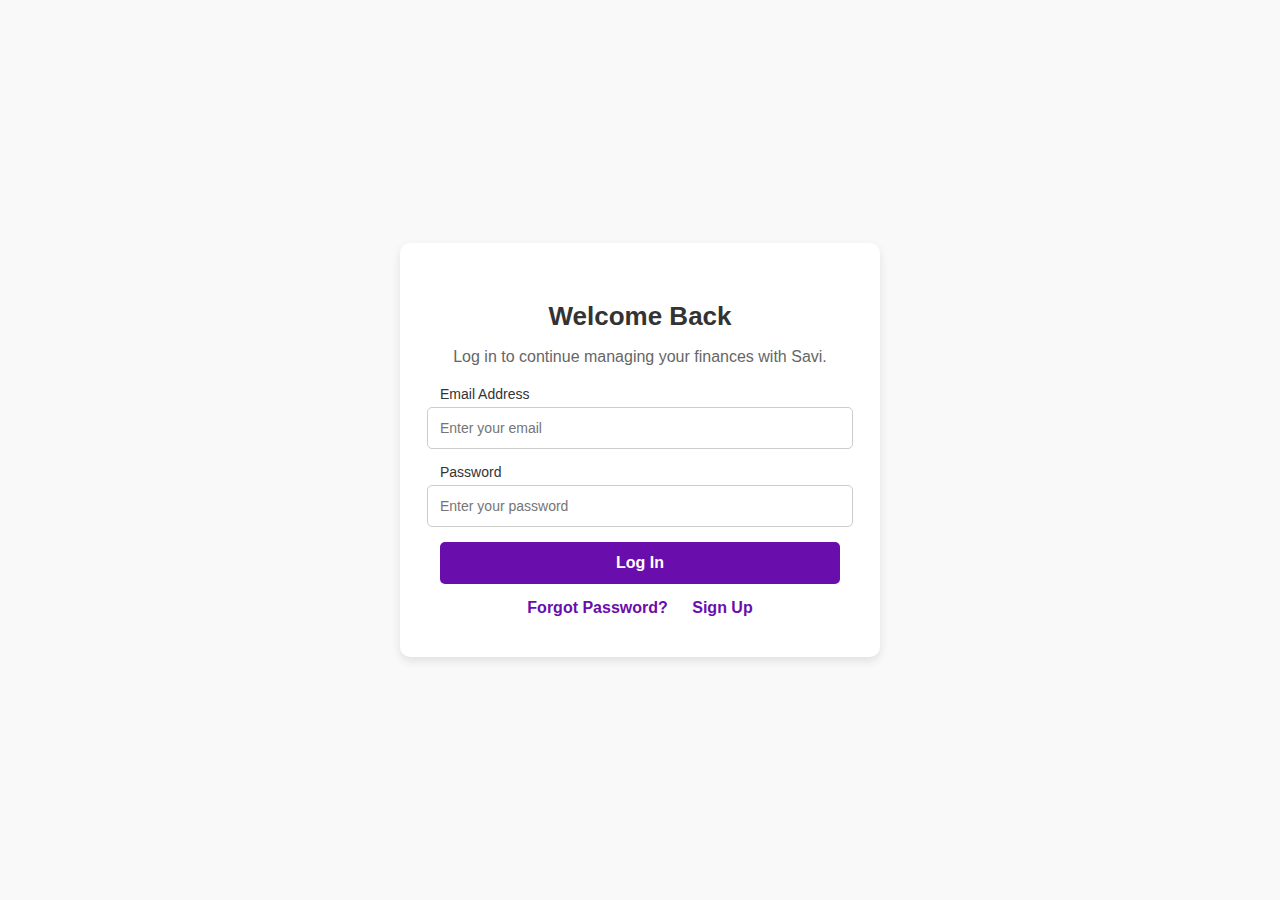
<file: html/login.html>
<!DOCTYPE html>
<html lang="en">
<head>
    <meta charset="UTF-8">
    <meta name="viewport" content="width=device-width, initial-scale=1.0">
    <title>Savi - Login</title>
    <link rel="stylesheet" href="/css/login.css">
</head>
<body>
    <div class="login-container">
        <div class="login-box">
            <h1>Welcome Back</h1>
            <p>Log in to continue managing your finances with Savi.</p>
            <form class="login-form" action="save.html" method="get">
                <label for="email">Email Address</label>
                <input type="email" id="email" placeholder="Enter your email" required pattern="[a-z0-9._%+-]+@[a-z0-9.-]+\.[a-z]{2,}$"
                title="Enter a valid email">
                
                <label for="password">Password</label>
                <input type="password" id="password" placeholder="Enter your password" required pattern="(?=.*[A-Za-z])(?=.*\d)[A-Za-z\d]{8,20}"
                title="Password must be 8-20 characters long, include at least one letter and one number">
                
                <button type="submit" class="login-button">Log In</button>
                <div class="login-options">
                    <a href="#">Forgot Password?</a>
                    <a href="sign-up.html">Sign Up</a>
                </div>
            </form>
        </div>
    </div>
</body>
</html>
</file>
<file: css/login.css>
/* General Styles */
body {
    font-family: Arial, sans-serif;
    margin: 0;
    padding: 0;
    background-color: #f9f9f9;
    display: flex;
    justify-content: center;
    align-items: center;
    height: 100vh;
}

/* Centering the login box */
.login-container {
    display: flex;
    justify-content: center;
    align-items: center;
    width: 100%;
    height: 100%;
}

/* Login Box */
.login-box {
    background-color: #fff;
    padding: 40px;
    border-radius: 10px;
    box-shadow: 0px 4px 10px rgba(0, 0, 0, 0.1);
    width: 100%;
    max-width: 400px;
    text-align: center;
}

.login-box h1 {
    font-size: 26px;
    font-weight: bold;
    color: #333;
    margin-bottom: 10px;
}

.login-box p {
    font-size: 16px;
    color: #666;
    margin-bottom: 20px;
}

/* Form Styling */
.login-form {
    display: flex;
    flex-direction: column;
    align-items: center;
}

.login-form label {
    font-size: 14px;
    font-weight: 500;
    color: #333;
    margin-bottom: 5px;
    align-self: flex-start;
}

/* Input Fields */
.login-form input {
    width: 100%;
    padding: 12px;
    border: 1px solid #ccc;
    border-radius: 5px;
    font-size: 14px;
    margin-bottom: 15px;
    outline: none;
    transition: border 0.3s ease;
}

.login-form input:focus {
    border: 2px solid #6a0dad; /* Purple Highlight */
    box-shadow: 0 0 5px rgba(106, 13, 173, 0.5);
}

/* Login Button */
.login-button {
    background-color: #6a0dad;
    color: white;
    border: none;
    padding: 12px;
    font-size: 16px;
    font-weight: bold;
    border-radius: 5px;
    cursor: pointer;
    transition: background-color 0.3s ease;
    width: 100%;
}

.login-button:hover {
    background-color: #5a0cb5;
}

/* Forgot Password & Sign-Up Links */
.login-options {
    text-align: center;
    margin-top: 15px;
}

.login-options a {
    color: #6a0dad;
    text-decoration: none;
    font-weight: bold;
    margin: 0 10px;
}

.login-options a:hover {
    text-decoration: underline;
}
</file>
